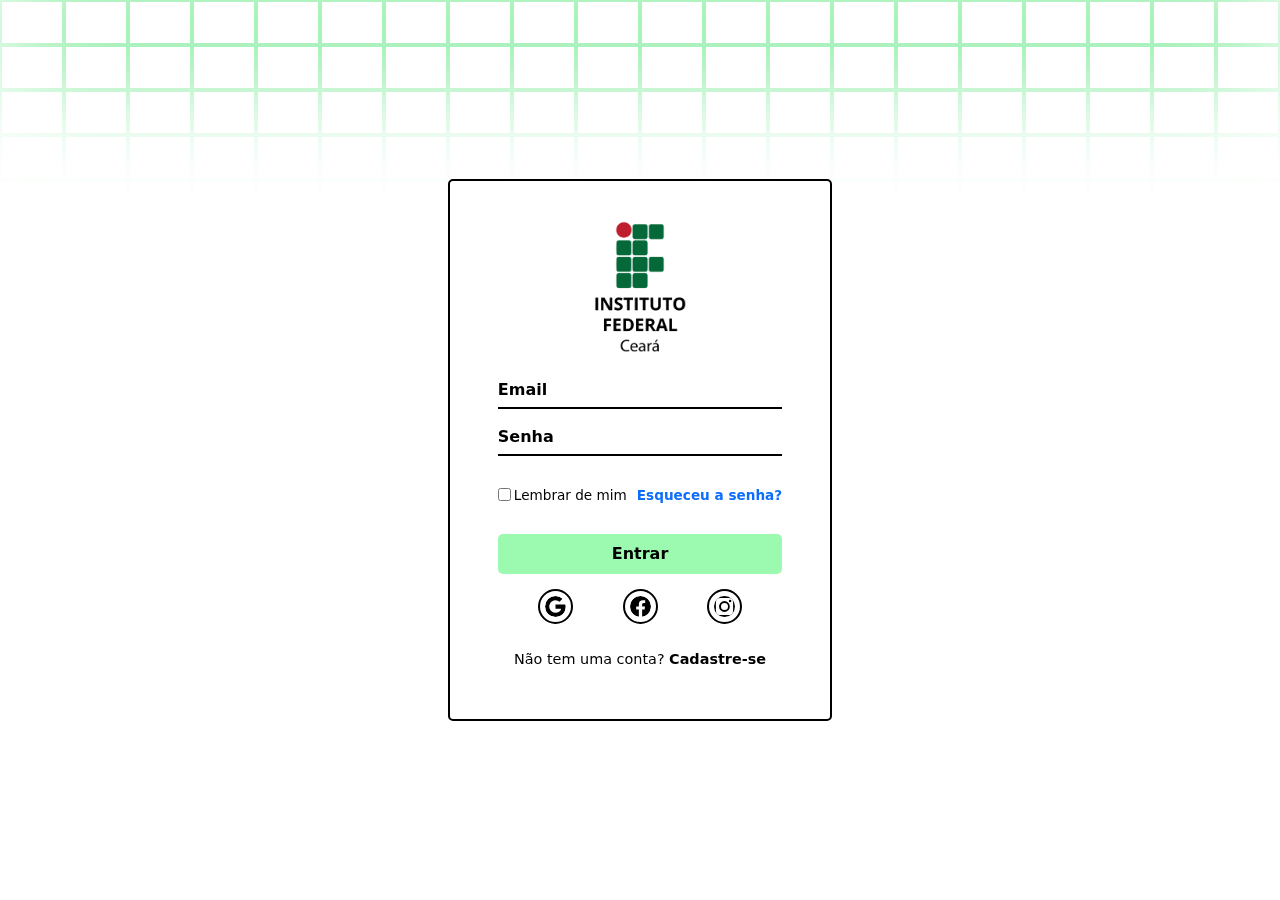
<file: index.html>
<!DOCTYPE html>
<html lang="pt-br">
<head>
    <meta charset="UTF-8">
    <meta name="viewport" content="width=device-width, initial-scale=1.0">
    <title>Instituto social</title>
    <link rel="stylesheet" href="/style/style.css">
    <link rel="stylesheet" href="/style/login.css">
    <link rel="preconnect" href="https://fonts.googleapis.com">
    <link rel="preconnect" href="https://fonts.gstatic.com" crossorigin>
    <link href="https://fonts.googleapis.com/css2?family=Oswald:wght@200..700&display=swap" rel="stylesheet">
    <link rel="preconnect" href="https://fonts.googleapis.com">
    <link rel="preconnect" href="https://fonts.gstatic.com" crossorigin>
    <link href="https://fonts.googleapis.com/css2?family=Bebas+Neue&display=swap" rel="stylesheet">
    <link href="https://cdn.jsdelivr.net/npm/bootstrap@5.3.3/dist/css/bootstrap.min.css" rel="stylesheet" integrity="sha384-QWTKZyjpPEjISv5WaRU9OFeRpok6YctnYmDr5pNlyT2bRjXh0JMhjY6hW+ALEwIH" crossorigin="anonymous">
    
</head>
<body>
    <div class="bgAnimation" id="bgAnimation">
        <div class="backgroundAmim">
        </div>
    </div>
    <section>
        <form action="">
            <div class="logo-ifce">
                <img src="img/d02ca57a-be06-46fe-8761-acba8bcf27fb.png" alt="logo-ifce" class="logo-ifce">
            </div>
            <div class="inputbox">
                <div class="email">
                    <input type="email" required id="email">
                    <label for=""><strong>Email</strong></label>
                </div>
            </div>
            <div class="inputbox">
                <input type="password" required>
                <label for=""><strong>Senha</strong></label>
            </div>
            <div class="forget">
                <label for=""><input type="checkbox">Lembrar de mim</label>
                <a href="#">Esqueceu a senha?</a>
            </div>
            <a href="home.html" class="entrar"><button>Entrar</button></a>
            <div class="login_google">
                <img src="img/google.svg" alt="google">
                <img src="img/facebook.svg" alt="facebook">
                <img src="img/instagram.svg" alt="instagram">
            </div>

            <div class="register">
                <p>Não tem uma conta? <a href="cadastro.html">Cadastre-se</a></p>
            </div>
        </form>
    </section>


    
    <script src="script/script.js"></script>
</body>
</html>
</file>
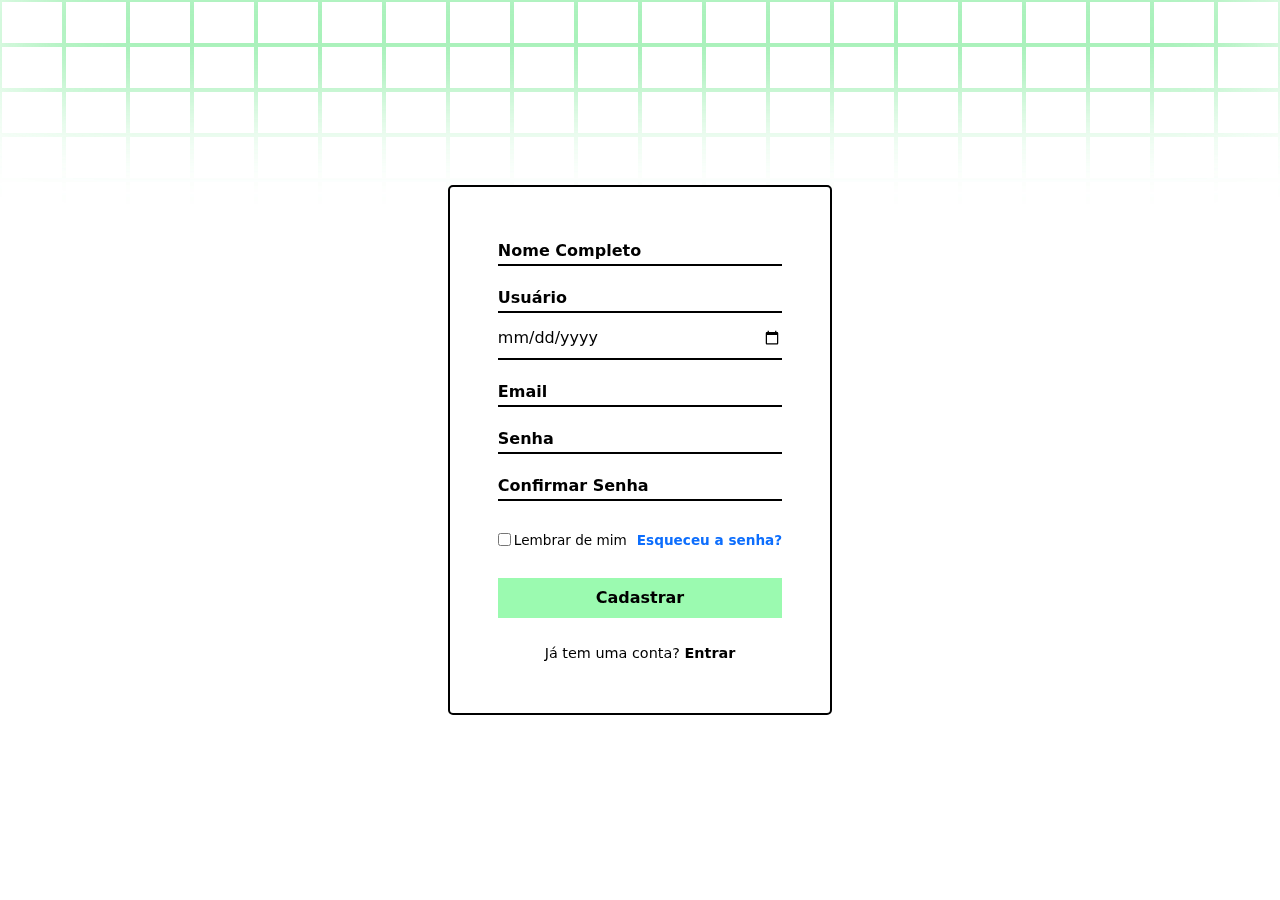
<file: cadastro.html>
<!DOCTYPE html>
<html lang="pt-br">
<head>
    <meta charset="UTF-8">
    <meta name="viewport" content="width=device-width, initial-scale=1.0">
    <title>Instituto social</title>
    <link rel="stylesheet" href="/style/style.css">
    <link rel="stylesheet" href="style/cadastro.css">
    <link rel="preconnect" href="https://fonts.googleapis.com">
    <link rel="preconnect" href="https://fonts.gstatic.com" crossorigin>
    <link href="https://fonts.googleapis.com/css2?family=Oswald:wght@200..700&display=swap" rel="stylesheet">
    <link rel="preconnect" href="https://fonts.googleapis.com">
    <link rel="preconnect" href="https://fonts.gstatic.com" crossorigin>
    <link href="https://fonts.googleapis.com/css2?family=Bebas+Neue&display=swap" rel="stylesheet">
    <link href="https://cdn.jsdelivr.net/npm/bootstrap@5.3.3/dist/css/bootstrap.min.css" rel="stylesheet" integrity="sha384-QWTKZyjpPEjISv5WaRU9OFeRpok6YctnYmDr5pNlyT2bRjXh0JMhjY6hW+ALEwIH" crossorigin="anonymous">
</head>
<body>
    <div class="bgAnimation" id="bgAnimation">
        <div class="backgroundAmim">
        </div>
    </div>
    <section>
        <form action="">
            <div class="inputbox">
                <input type="text" required>
                <label for=""><strong>Nome Completo</strong></label>
            </div>
            <div class="inputbox">
                <input type="text" required>
                <label for=""><strong>Usuário</strong></label>
            </div>
            <div class="inputbox">
                <input type="date" required>
                <label for=""><strong></strong></label>
            </div>
            <div class="inputbox">
                <input type="email" required>
                <label for=""><strong>Email</strong></label>
            </div>
            <div class="inputbox">
                <input type="password" required>
                <label for=""><strong>Senha</strong></label>
            </div>
            <div class="inputbox">
                <input type="password" required>
                <label for=""><strong>Confirmar Senha</strong></label>
            </div>
            <div class="forget">
                <label for=""><input type="checkbox">Lembrar de mim</label>
                <a href="#">Esqueceu a senha?</a>
            </div>
            <a href="index.html"><button>Cadastrar</button></a>
            <div class="register">
                <p>Já tem uma conta? <a href="index.html">Entrar</a></p>
            </div>
        </form>
    </section>

    <script src="script/script.js"></script>
</body>
</html>
</file>
<file: style/style.css>
*{
    margin: 0;
    padding: 0;    
    box-sizing: border-box;
    .bebas-neue-regular {
        font-family: "Bebas Neue", sans-serif;
        font-weight: 400;
        font-style: normal;
    }      
}

body {
    display: flex;
    align-items: center;
    justify-content: center;
    height: 100dvh;
}
</file>
<file: style/login.css>
@import url(/cores/cores.css);

body {
    border: 2px solid var(--verde-meio-claro);
    border-radius: 40%;
}

section {
    position: relative;
    max-width: 400px;
    background-color: transparent;
    border: 2px solid var(--preto);
    border-radius: 5px;
    backdrop-filter: blur(55px);
    display: flex;
    justify-content: center;
    align-items: center;
    padding: 2rem 3rem;
}

.logo-ifce {
    position: relative;
    text-align: center;
}

.logo-ifce img {
    max-width: 150px;
}

.inputbox {
    position: relative;
    margin: 5px 0;
    max-width: 310px;
    border-bottom: 2px solid var(--preto);
}

.inputbox label {
    position: absolute;
    top:27px;          
    left: 0px;
    transform: translateY(-70%);
    color: var(--preto);
    font-size: 1.0rem;
    pointer-events: none;
    transition: all 0.5s ease-in-out;
    font-weight: 400;
}

input:focus ~ label, 
input:valid ~ label {
    top: 5px;
    font-size: 0.75rem;
    color: var(--verde-escuro);
}

.inputbox input {
    width: 100%;
    height: 40px;
    background: transparent;
    border: none;
    outline: none;
    font-size: 1rem;
    color: var(--preto);
}


.forget {
    margin: 10% 0;
    font-size: 0.85rem;
    color: var(--preto);
    display: flex;
    justify-content: space-between;
}

.forget label {
    display: flex;
    align-items: center;
    padding-right: 10px;
}

.forget label input {
    margin-right: 3px;
}

.forget a {
    text-decoration: none;
    font-weight: 600;
}

.forget a:hover {
    text-decoration: underline;
}

.entrar button {
    width: 100%;
    height: 40px;
    border-radius: 5px;
    background: var(--verde-normal);
    border: none;
    outline: none;
    cursor: pointer;
    font-size: 1rem;
    font-weight: 600;
    transition: all 0.4s ease;
}

button:hover {
    background: var(--verde-meio-claro);
    box-shadow: 0px 0px 10px var(--verde-ifce);
}

.login_google{
    padding-top : 15px;
    padding-bottom: 0px;
    display: flex;
    justify-content: space-between;
    margin: 0 40px;
    cursor: pointer;
}

.login_google img {
    width: 35px;
    border: 2px solid var(--preto);
    padding: 5px;
    border-radius: 100%;
}


.register {
    font-size: 0.9rem;
    color: var(--preto);
    text-align: center;
    margin: 25px 0 10px;
}

.register p a {
    font-size: 0.9rem;
    color: var(--preto);
    font-weight: 600;
    text-decoration: none;
}

.register p a:hover {
    text-decoration: underline;
}

.bgAnimation {
    position: absolute;
    top: 0;
    left: 0;
    width: 100%;
    height: 100dvh;
    display: grid;
    grid-template-columns: repeat(20,1fr);
    grid-template-rows: repeat(20,1fr);
    background: var(--branco);
    filter: saturate(2);
    overflow: hidden;
}

.colorBox {
    z-index: 2;
    filter: brightness(1.1);
    transition: 2s ease;
    position: relative;
    margin: 2px;
    background: var(--branco);
}

.colorBox:hover {
    background: var(--verde-claro);
    transition-duration: 0s;
}

.backgroundAmim {
    position: absolute;
    top: 0;
    left: 0;
    width: 100%;
    height: 60px;
    background: var(--verde-meio-claro);
    filter: blur(60px);
    animation: animBack 6s linear infinite;
}

@keyframes animBack {
    0%{
        top: -60px;
    }

    100%{
        top: 120%;
    }
}
</file>
<file: style/cadastro.css>
@import url(/cores/cores.css);

section {
    position: relative;
    max-width: 400px;
    background-color: transparent;
    border: 2px solid var(--preto);
    border-radius: 5px;
    backdrop-filter: blur(55px);
    display: flex;
    justify-content: center;
    align-items: center;
    padding: 2rem 3rem;
}

.logo-ifce {
    position: relative;
    text-align: center;
}

.logo-ifce img {
    max-width: 150px;
}

.inputbox {
    position: relative;
    margin: 5px 0;
    max-width: 310px;
    border-bottom: 2px solid var(--preto);
}

.inputbox label {
    position: absolute;
    top: 20px;          
    left: 0px;
    transform: translateY(-20%);
    color: var(--preto);
    font-size: 1.0rem;
    pointer-events: none;
    transition: all 0.5s ease-in-out;
}

input:focus ~ label, 
input:valid ~ label {
    top: -5px;
    font-size: 0.75rem;
    color: var(--verde-escuro);
}

.inputbox input {
    width: 100%;
    height: 40px;
    background: transparent;
    border: none;
    outline: none;
    font-size: 1rem;
    color: var(--preto);
}

.forget {
    margin: 10% 0;
    font-size: 0.85rem;
    color: var(--preto);
    display: flex;
    justify-content: space-between;
}

.forget label {
    display: flex;
    align-items: center;
    padding-right: 10px;
}

.forget label input {
    margin-right: 3px;
}

.forget a {
    text-decoration: none;
    font-weight: 600;
}

.forget a:hover {
    text-decoration: underline;
}

button {
    width: 100%;
    height: 40px;
    border-radius: 10px;
    background: var(--verde-normal);
    border: none;
    outline: none;
    cursor: pointer;
    font-size: 1rem;
    font-weight: 600;
    transition: all 0.4s ease;
}

button:hover {
    background: var(--verde-meio-claro);
}

.register {
    font-size: 0.9rem;
    color: var(--preto);
    text-align: center;
    margin: 25px 0 10px;
}

.register p a {
    font-size: 0.9rem;
    color: var(--preto);
    font-weight: 600;
    text-decoration: none;
}

.register p a:hover {
    text-decoration: underline;
}

.bgAnimation {
    position: absolute;
    top: 0;
    left: 0;
    width: 100%;
    height: 100dvh;
    display: grid;
    grid-template-columns: repeat(20,1fr);
    grid-template-rows: repeat(20,1fr);
    background: var(--branco);
    filter: saturate(2);
    overflow: hidden;
}

.colorBox {
    z-index: 2;
    filter: brightness(1.1);
    transition: 2s ease;
    position: relative;
    margin: 2px;
    background: var(--branco);
}

.colorBox:hover{
    background: var(--verde-claro);
    transition-duration: 0s;
}

.backgroundAmim {
    position: absolute;
    top: 0;
    left: 0;
    width: 100%;
    height: 60px;
    background: var(--verde-meio-claro);
    filter: blur(60px);
    animation: animBack 6s linear infinite;
}

@keyframes animBack {
    0% {
        top: -60px;
    }

    100% {
        top: 90%;
    }
}
</file>
